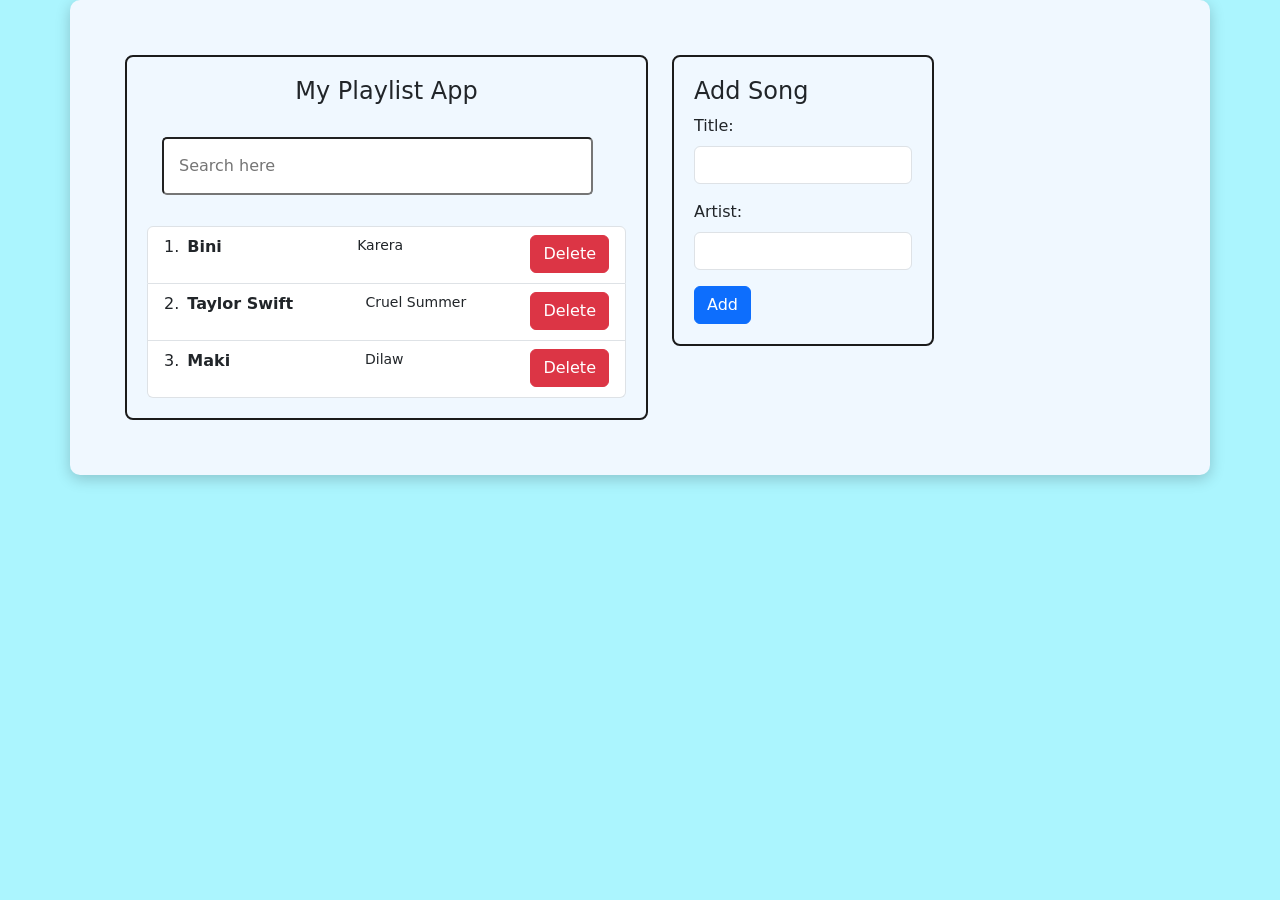
<file: Activity 2/index.html>
<!doctype html>
<html lang="en">
  <head>
    <meta charset="utf-8">
    <meta name="viewport" content="width=device-width, initial-scale=1">
    <link href="https://cdn.jsdelivr.net/npm/bootstrap@5.3.3/dist/css/bootstrap.min.css" rel="stylesheet" integrity="sha384-QWTKZyjpPEjISv5WaRU9OFeRpok6YctnYmDr5pNlyT2bRjXh0JMhjY6hW+ALEwIH" crossorigin="anonymous">
    <link rel="stylesheet" href="style.css">
    <title>Act</title>
</head>
    <body>

        <div class="container">
        <div class="row">
            <div class="col-6">
                <div id="list">
                    <h4 class="text-center">My Playlist App</h4>
                    <div class="d-flex my-3" role="search">
                        <input type="text" id="search" class="from-control" placeholder="Search here">

                      </div>
                    <ul class="list-group list-group-numbered" id="songlist">
                        <li class="list-group-item d-flex justify-content-between align-items-start">
                            <p class=" ms-2 me-auto fw-bold">Bini</p>
                            <small class="ms-2 me-auto">Karera</small> 
                            <button type="button" class="btn btn-danger">Delete</button>
                        </li>
                        <li class="list-group-item d-flex justify-content-between align-items-start">
                            <p class=" ms-2 me-auto fw-bold">Taylor Swift</p>
                            <small class="ms-2 me-auto">Cruel Summer</small> 
                            <button type="button" class="btn btn-danger">Delete</button>
                        </li>
                        <li class="list-group-item d-flex justify-content-between align-items-start">
                            <p class=" ms-2 me-auto fw-bold">Maki</p>
                            <small class="ms-2 me-auto">Dilaw</small> 
                            <button type="button" class="btn btn-danger">Delete</button>
                        </li>
                    </ul>
        
        
                </div>
            </div>
        
            
            <div class="col-6">
                <div id="Add1">
                    <div class="mb-3">
                        <h4>Add Song</h4>
                    <label for="Title" class="form-label">Title:</label>
                    <input type="email" class="form-control" id="Title" aria-describedby="emailHelp">
                    
                    </div>
                    <div class="mb-3">
                    <label for="Artist" class="form-label">Artist:</label>
                    <input type="email" class="form-control" id="Artist">
                    </div>
                    
                    <button id="Add" type="add" class="btn btn-primary">Add</button>
                </div>

            </div>

            
        </div>

    </div>



        <script src="https://cdn.jsdelivr.net/npm/bootstrap@5.3.3/dist/js/bootstrap.bundle.min.js" integrity="sha384-YvpcrYf0tY3lHB60NNkmXc5s9fDVZLESaAA55NDzOxhy9GkcIdslK1eN7N6jIeHz" crossorigin="anonymous"></script>
        <script src="app.js"></script>
    </body>
   

</html>
</file>
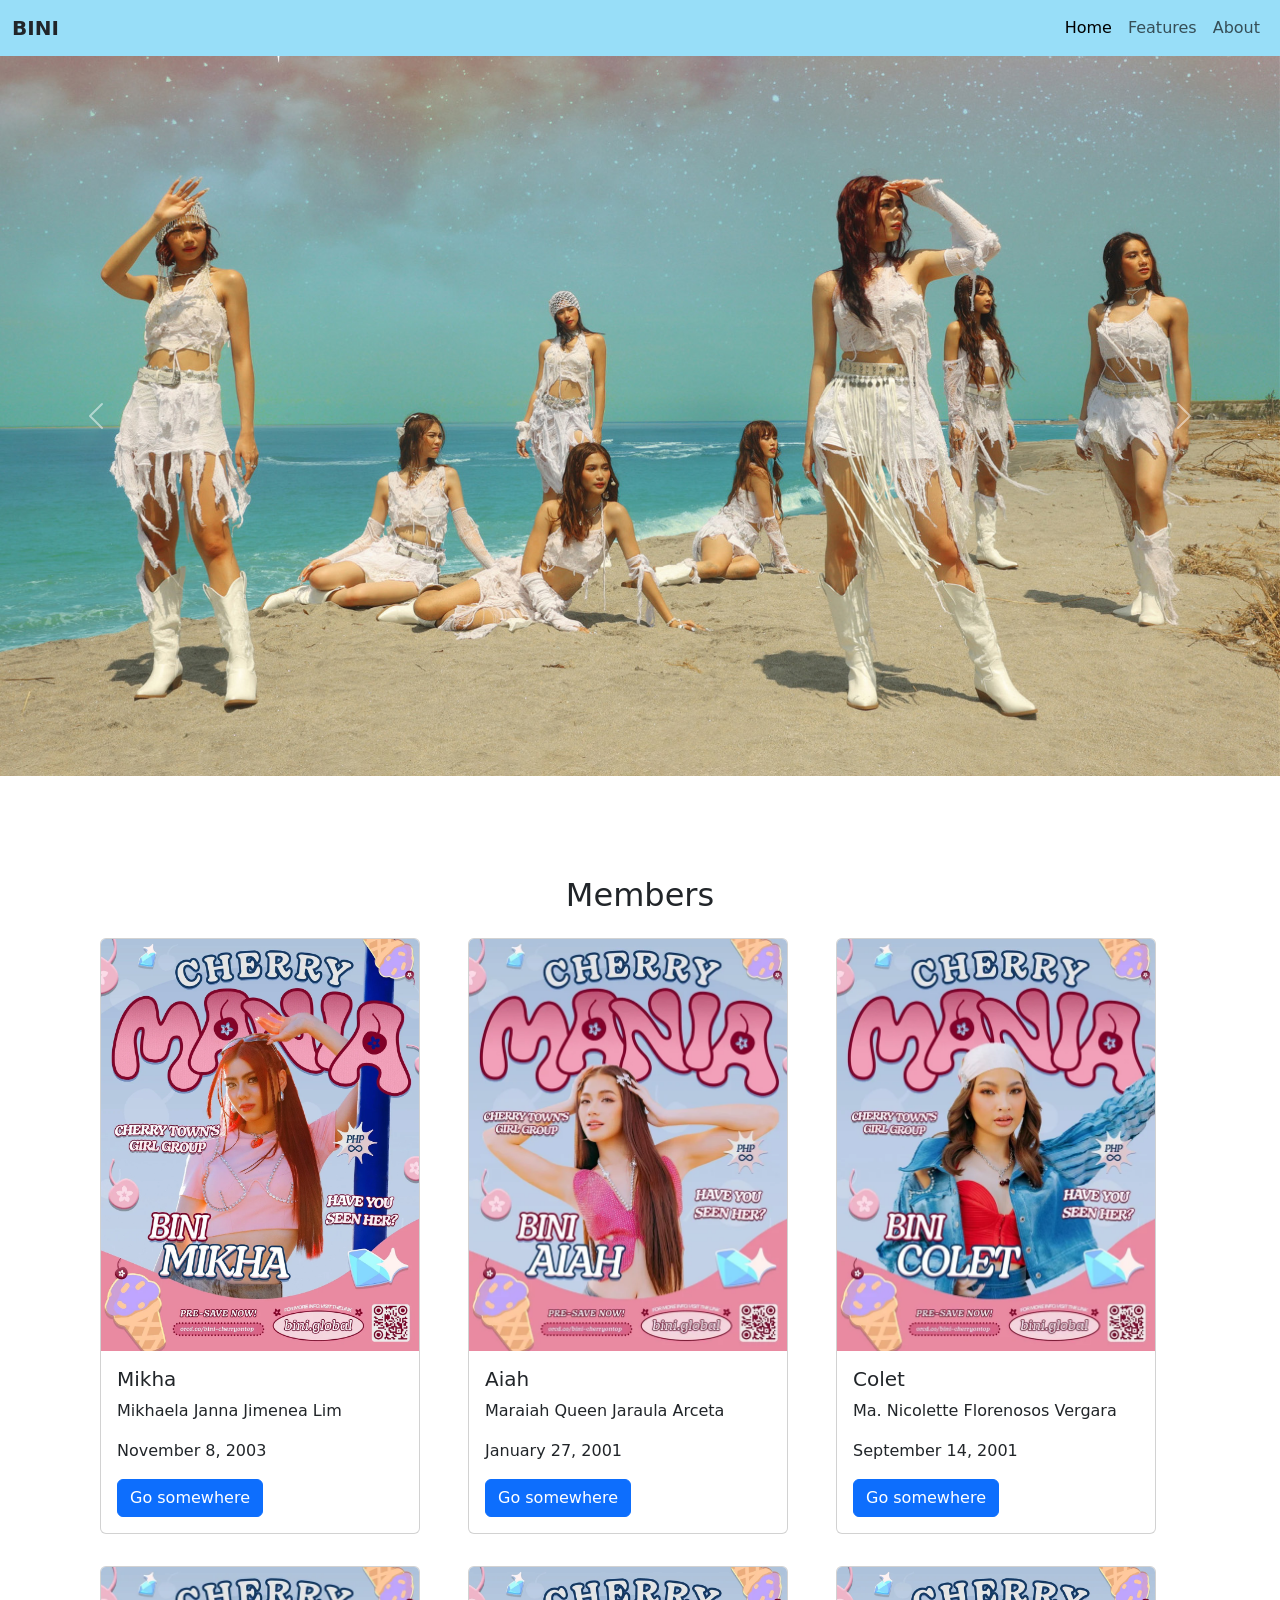
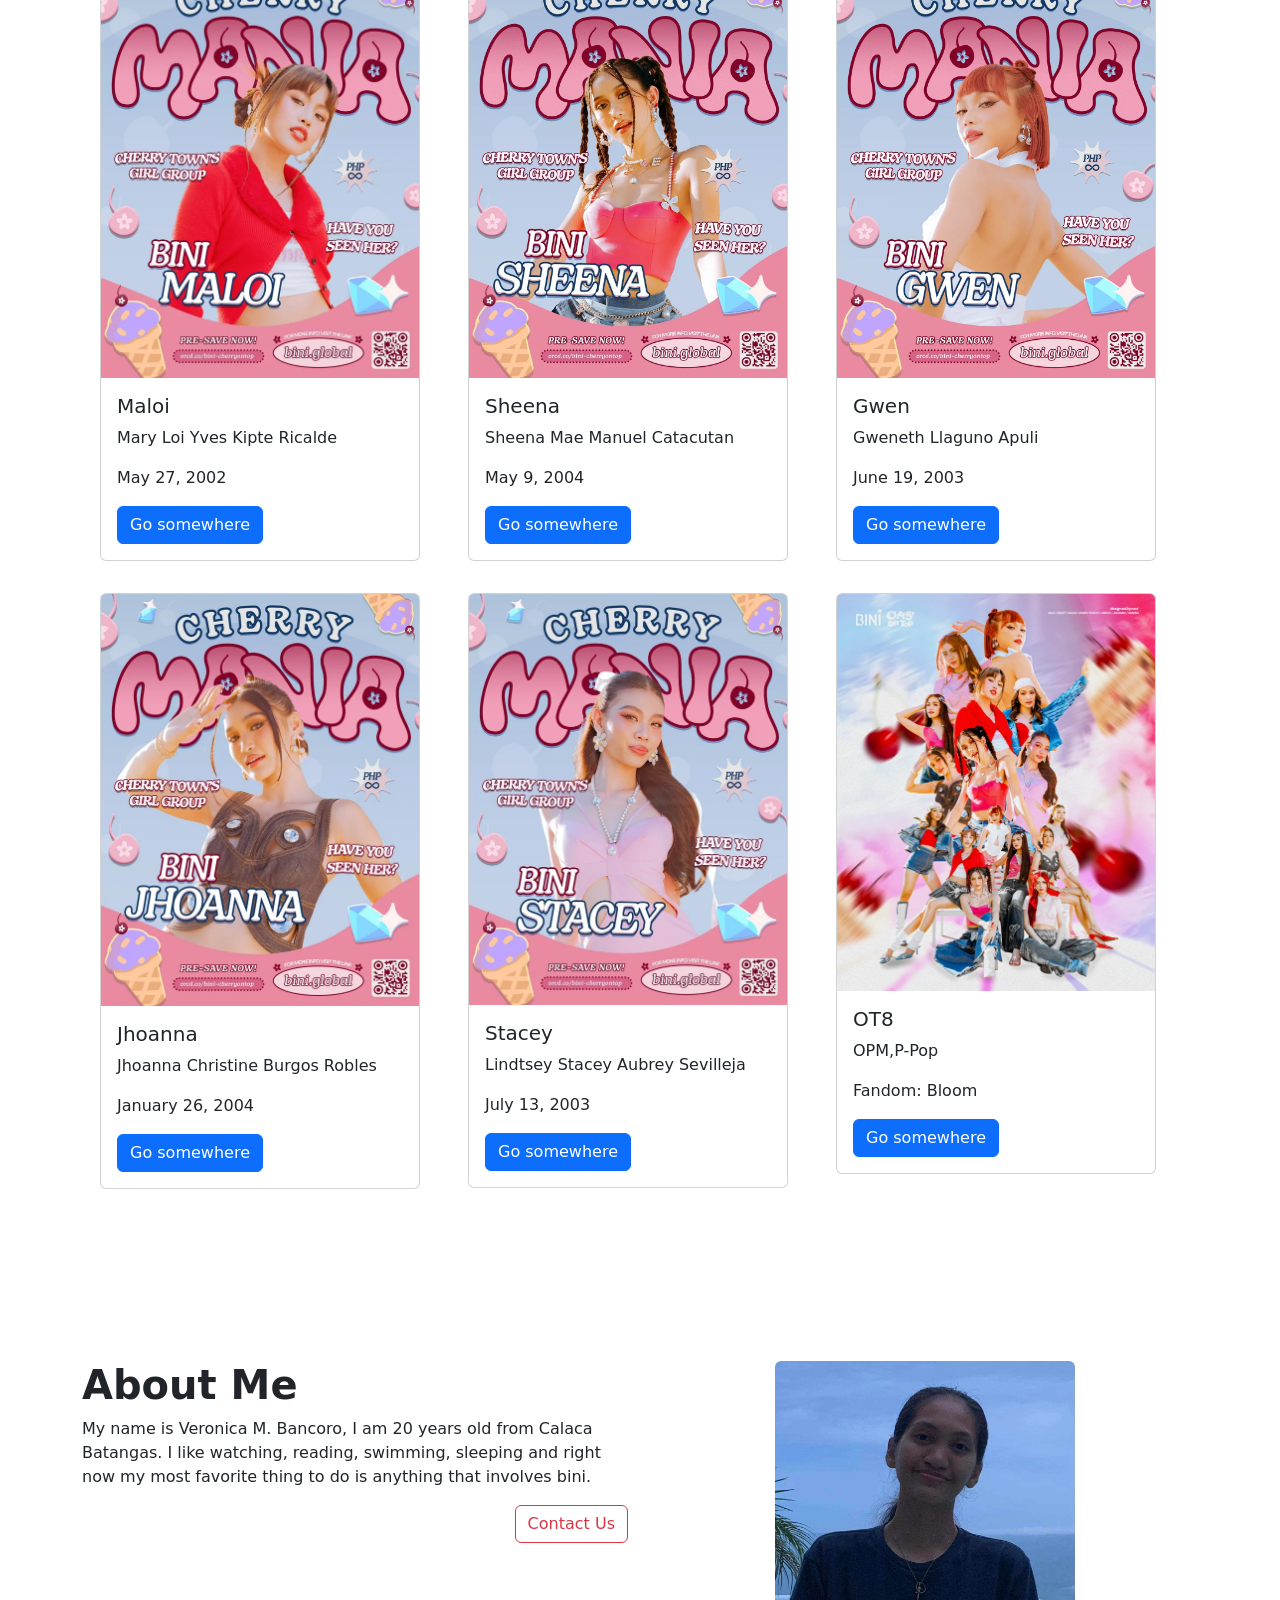
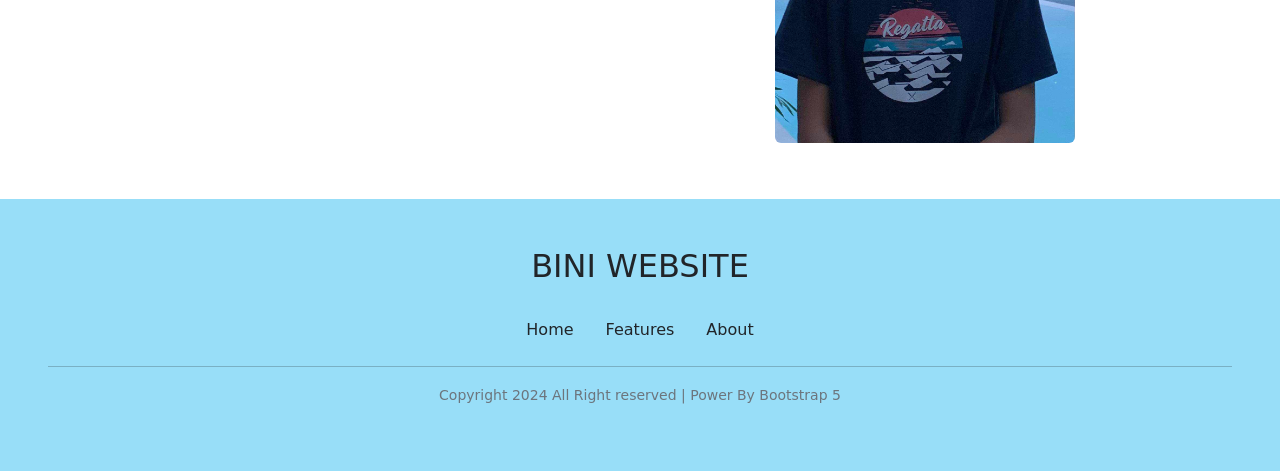
<file: Activity1/index.html>
<!doctype html>
<html lang="en">
  <head>
    <meta charset="utf-8">
    <meta name="viewport" content="width=device-width, initial-scale=1">
    <link href="https://cdn.jsdelivr.net/npm/bootstrap@5.3.3/dist/css/bootstrap.min.css" rel="stylesheet" integrity="sha384-QWTKZyjpPEjISv5WaRU9OFeRpok6YctnYmDr5pNlyT2bRjXh0JMhjY6hW+ALEwIH" crossorigin="anonymous">
    <link rel="stylesheet" href="design.css">
    <title>Activity1</title>
</head>
    <body>
        <header>
              
            <nav class="navbar navbar-expand-lg" style="background-color: #98def8;" >
                <div class="container-fluid">
                  <a class="navbar-brand text-dark fw-semibold" href="#">BINI</a>
                  <button class="navbar-toggler" type="button" data-bs-toggle="collapse" data-bs-target="#navbarText" aria-controls="navbarText" aria-expanded="false" aria-label="Toggle navigation">
                    <span class="navbar-toggler-icon"></span>
                  </button>
                  <div class="collapse navbar-collapse d-flex justify-content-end" id="navbarText" >
                    <ul class="navbar-nav ms-auto mb-2 mb-lg-0">
                      <li class="nav-item">
                        <a class="nav-link active" aria-current="page" href="#">Home</a>
                      </li>
                      <li class="nav-item">
                        <a class="nav-link" href="#">Features</a>
                      </li>
                      <li class="nav-item">
                        <a class="nav-link" href="#">About</a>
                      </li>
                    </ul>
                    
                  </div>
                </div>
              </nav>

        </header>
        
        
    <main>
        <section id="Home">
            <div id="carouselExampleAutoplaying" class="carousel slide" data-bs-ride="carousel">
                <div class="carousel-inner">
                  <div class="carousel-item active" data-bs-interval="3000">
                    <img src="assets/bini.jpg" class="d-block w-100" alt="...">
                  </div>
                  <div class="carousel-item" data-bs-interval="3000">
                    <img src="assets/bini2.jpg" class="d-block w-100" alt="...">
                  </div>
                  <div class="carousel-item" data-bs-interval="3000">
                    <img src="assets/bini3.png" class="d-block w-100" alt="...">
                  </div>
                </div>
                <button class="carousel-control-prev" type="button" data-bs-target="#carouselExampleAutoplaying" data-bs-slide="prev">
                  <span class="carousel-control-prev-icon" aria-hidden="true"></span>
                  <span class="visually-hidden">Previous</span>
                </button>
                <button class="carousel-control-next" type="button" data-bs-target="#carouselExampleAutoplaying" data-bs-slide="next">
                  <span class="carousel-control-next-icon" aria-hidden="true"></span>
                  <span class="visually-hidden">Next</span>
                </button>
              </div>
            
        </section>

        <section id="Features">
            <h2 class="text-center">Members</h2>
            <div class="row">
                <div class="cols col-4 my-3">
                    <div class="card" style="width: 20rem;">
                        <img src="assets/mikhs.webp" class="card-img-top" alt="...">
                        <div class="card-body">
                          <h5 class="card-title">Mikha</h5>
                          <p class="card-text">Mikhaela Janna Jimenea Lim</p>
                          <p class="card-text">November 8, 2003</p>
                          <a href="#" class="btn btn-primary">Go somewhere</a>
                        </div>
                        </div>
                </div>

                <div class="cols col-4 my-3">
                    <div class="card" style="width: 20rem;">
                        <img src="assets/aiah.webp" class="card-img-top" alt="...">
                        <div class="card-body">
                          <h5 class="card-title">Aiah</h5>
                          <p class="card-text">Maraiah Queen Jaraula Arceta</p>
                          <p class="card-text">January 27, 2001</p>
                          <a href="#" class="btn btn-primary">Go somewhere</a>
                        </div>
                        </div>
                </div>

                <div class="cols col-4 my-3">
                    <div class="card" style="width: 20rem;">
                        <img src="assets/colet.webp" class="card-img-top" alt="...">
                        <div class="card-body">
                          <h5 class="card-title">Colet</h5>
                          <p class="card-text">Ma. Nicolette Florenosos Vergara</p>
                          <p class="card-text">September 14, 2001</p>
                          <a href="#" class="btn btn-primary">Go somewhere</a>
                        </div>
                        </div>
                </div>

                <div class="cols col-4 my-3">
                    <div class="card" style="width: 20rem;">
                        <img src="assets/maloi.webp" class="card-img-top" alt="...">
                        <div class="card-body">
                          <h5 class="card-title">Maloi</h5>
                          <p class="card-text">Mary Loi Yves Kipte Ricalde</p>
                          <p class="card-text">May 27, 2002</p>
                          <a href="#" class="btn btn-primary">Go somewhere</a>
                        </div>
                        </div>
                </div>

                <div class="cols col-4 my-3">
                    <div class="card" style="width: 20rem;">
                        <img src="assets/sheena.webp" class="card-img-top" alt="...">
                        <div class="card-body">
                          <h5 class="card-title">Sheena</h5>
                          <p class="card-text">Sheena Mae Manuel Catacutan</p>
                          <p class="card-text">May 9, 2004</p>
                          <a href="#" class="btn btn-primary">Go somewhere</a>
                        </div>
                        </div>
                </div>

                <div class="cols col-4 my-3">
                    <div class="card" style="width: 20rem;">
                        <img src="assets/gwen.webp" class="card-img-top" alt="...">
                        <div class="card-body">
                          <h5 class="card-title">Gwen</h5>
                          <p class="card-text">Gweneth Llaguno Apuli</p>
                          <p class="card-text">June 19, 2003</p>
                          <a href="#" class="btn btn-primary">Go somewhere</a>
                        </div>
                        </div>
                </div>

                <div class="cols col-4 my-3">
                    <div class="card" style="width: 20rem;">
                        <img src="assets/jho.webp" class="card-img-top" alt="...">
                        <div class="card-body">
                          <h5 class="card-title">Jhoanna</h5>
                          <p class="card-text">Jhoanna Christine Burgos Robles</p>
                          <p class="card-text">January 26, 2004</p>
                          <a href="#" class="btn btn-primary">Go somewhere</a>
                        </div>
                        </div>
                </div>

                <div class="cols col-4 my-3">
                    <div class="card" style="width: 20rem;">
                        <img src="assets/staku.webp" class="card-img-top" alt="...">
                        <div class="card-body">
                          <h5 class="card-title">Stacey</h5>
                          <p class="card-text">Lindtsey Stacey Aubrey Sevilleja</p>
                          <p class="card-text">July 13, 2003</p>
                          <a href="#" class="btn btn-primary">Go somewhere</a>
                        </div>
                        </div>
                </div>

                <div class="cols col-4 my-3">
                    <div class="card" style="width: 20rem;">
                        <img src="assets/ot8.webp" class="card-img-top" alt="...">
                        <div class="card-body">
                          <h5 class="card-title">OT8</h5>
                          <p class="card-text">OPM,P-Pop</p>
                          <p class="card-text">Fandom: Bloom</p>
                          <a href="#" class="btn btn-primary">Go somewhere</a>
                        </div>
                        </div>
                </div>
 
            </div>

        </section>

            
            <section id="About" class="p-5 my-2">
                <div class="container">
                    <div class="row">
                       
                        <div class="col-md-6">
                        <h2 class="display-6 fw-semibold">About Me</h2>
                        <p>My name is Veronica M. Bancoro, I am 20 years old from Calaca Batangas. I like watching, reading, swimming, 
                            sleeping and right now my most favorite thing to do is anything that involves bini.</p>
            
                            <div class="mt-3 button-container">
                                <a href="#" class="btn btn-outline-danger">Contact Us</a>
                            </div>
                        </div>
                       
                        <div class="col-md-6 text-center">
                            <img src="assets/about.jpg" class="img-fluid rounded custom-size" alt="">
                        </div>
                    </div>
                </div>
            </section>
   

    </main>

    <footer class=" text-dark p-5 text-center" style="background-color: #98def8;">
        <h2 class="+display-6 fw-light mb-4">BINI WEBSITE</h2>
        <ul class="nav justify-content-center">
            <li class="nav-item">
                <a class="nav-link text-dark fw-light" aria-current="page" href="#">Home</a>
            </li>
            <li class="nav-item">
                <a class="nav-link text-dark fw-light" aria-current="page" href="#">Features</a>
            </li>
            <li class="nav-item">
                <a class="nav-link text-dark fw-light" aria-current="page" href="#">About</a>
            </li>
        </ul>
        <hr>
        <p>
            <small class="text-secondary fw-light">Copyright 2024 All Right reserved | Power By Bootstrap 5</small>
        </p>
    </footer>

    <script src="https://cdn.jsdelivr.net/npm/bootstrap@5.3.3/dist/js/bootstrap.bundle.min.js" integrity="sha384-YvpcrYf0tY3lHB60NNkmXc5s9fDVZLESaAA55NDzOxhy9GkcIdslK1eN7N6jIeHz" crossorigin="anonymous"></script>
    </body>
   

</html>
</file>
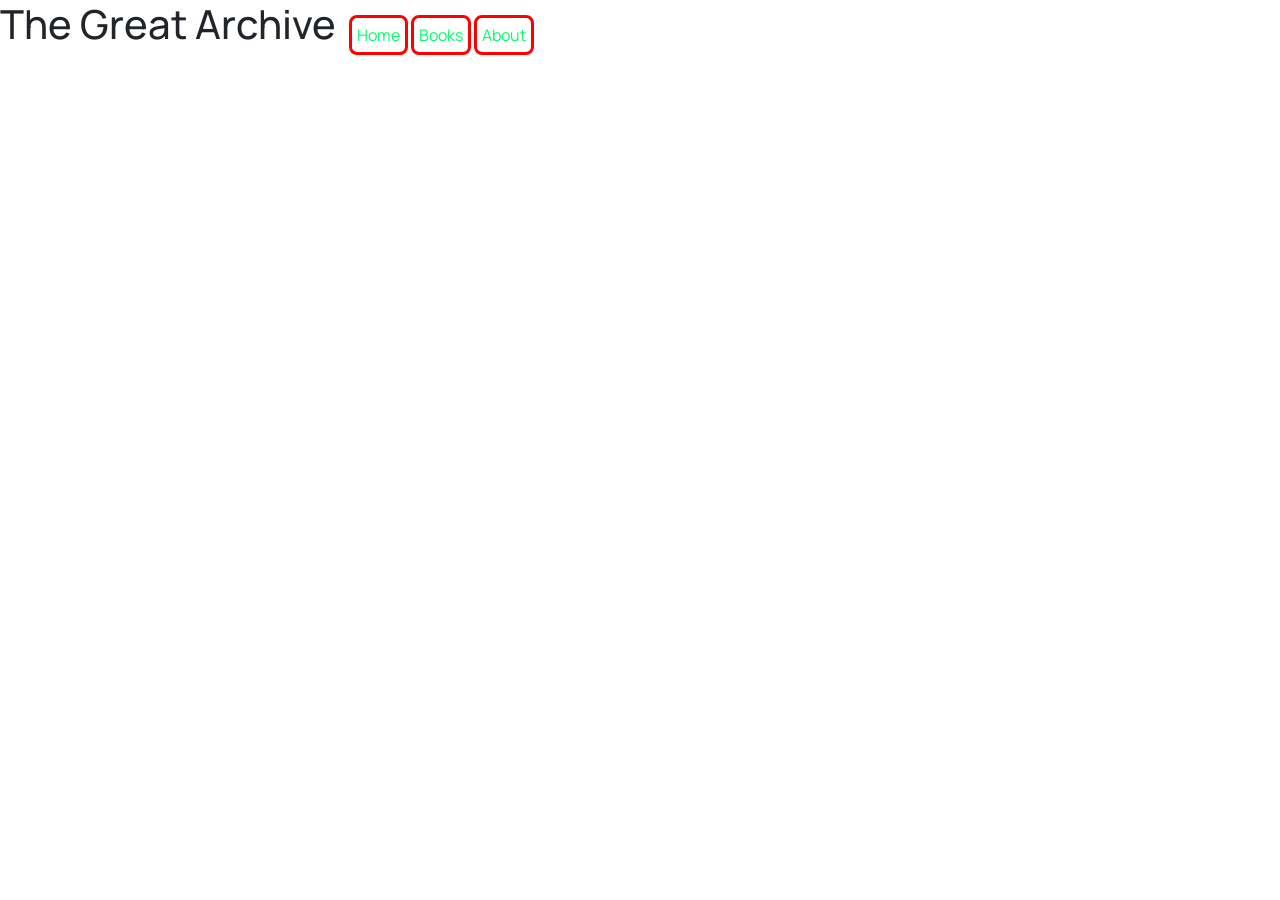
<file: Activity/Act.html>
<!doctype html>
<html lang="en">
  <head>
    <meta charset="utf-8">
    <meta name="viewport" content="width=device-width, initial-scale=1">
    <link href="https://cdn.jsdelivr.net/npm/bootstrap@5.3.3/dist/css/bootstrap.min.css" rel="stylesheet" integrity="sha384-QWTKZyjpPEjISv5WaRU9OFeRpok6YctnYmDr5pNlyT2bRjXh0JMhjY6hW+ALEwIH" crossorigin="anonymous">
    <link rel="stylesheet" href="style.css">
    <title>Act</title>
</head>
    <body>
        <header>
        <h1 style="display: inline; margin-right:10px" >The Great Archive</h1>
        
        <nav style="display: inline;">
        <a href="#Home" class="btn" >Home</a>
        <a href="#Books" class="btn">Books</a>
        <a href="#About" class="btn">About</a>
        

        </nav>
        </header>
    <main>
        <div>

        </div>

    </main>

    <script src="https://cdn.jsdelivr.net/npm/bootstrap@5.3.3/dist/js/bootstrap.bundle.min.js" integrity="sha384-YvpcrYf0tY3lHB60NNkmXc5s9fDVZLESaAA55NDzOxhy9GkcIdslK1eN7N6jIeHz" crossorigin="anonymous"></script>
    </body>
   

</html>
</file>
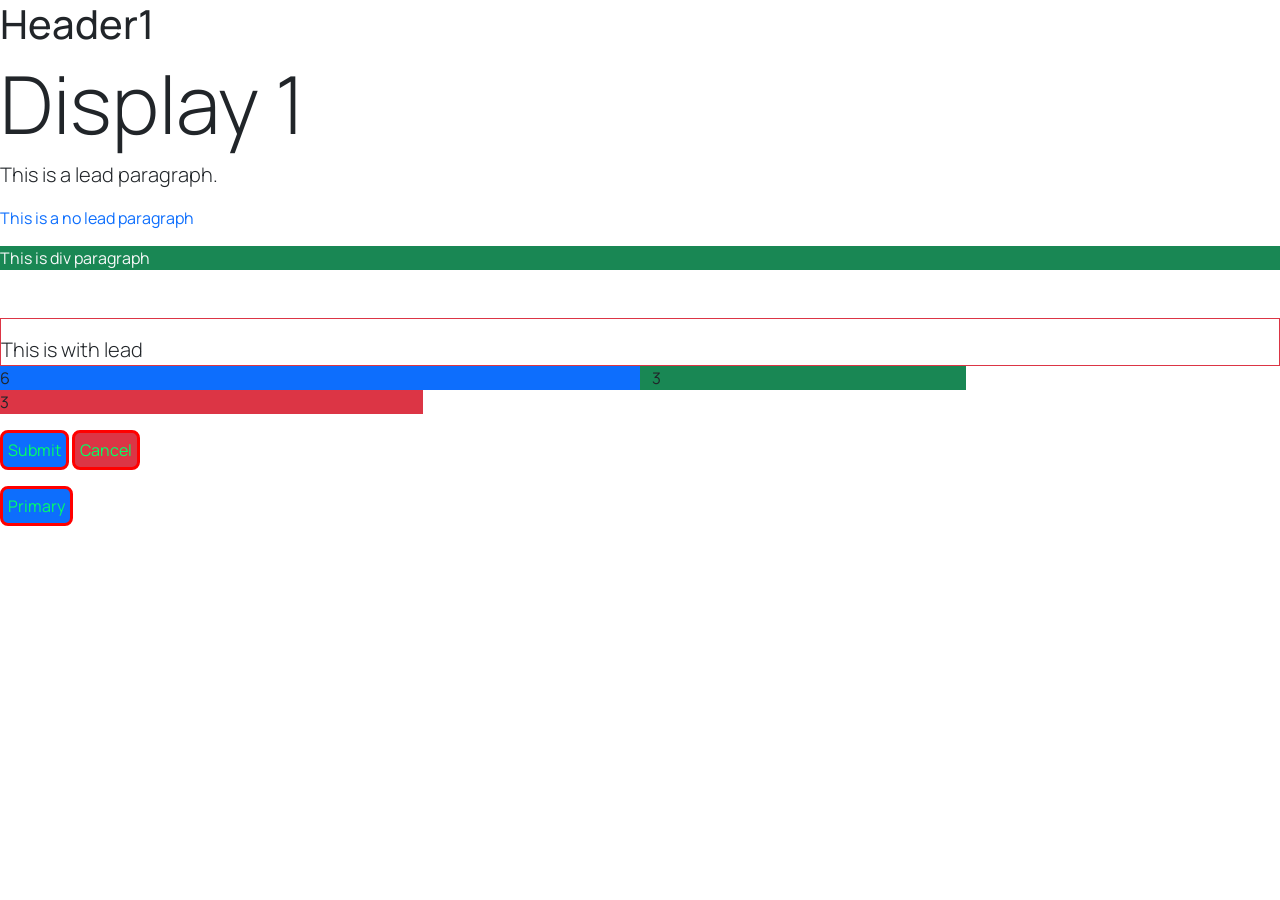
<file: Activity/sample.html>
<!doctype html>
<html lang="en">
  <head>
    <meta charset="utf-8">
    <meta name="viewport" content="width=device-width, initial-scale=1">
    <link href="https://cdn.jsdelivr.net/npm/bootstrap@5.3.3/dist/css/bootstrap.min.css" rel="stylesheet" integrity="sha384-QWTKZyjpPEjISv5WaRU9OFeRpok6YctnYmDr5pNlyT2bRjXh0JMhjY6hW+ALEwIH" crossorigin="anonymous">
    <link rel="stylesheet" href="style.css">
    <title>Act</title>
</head>
    <body>
        <h1>Header1</h1>
        <h1 class="display-1">Display 1</h1>
        <p class="lead">This is a lead paragraph.</p>
        <p class="text-primary">This is a no lead paragraph</p>
        <div class="bg-success text-light">This is div paragraph </div>
        <div class="lead border border-danger mt-5 pt-3">This is with lead</div>
        
        
        <div class="row">
            <div class="col-12 col-lg-6 col-6 bg-primary">
            6
        </div>
            <div class="col-12 col-md-5 col-lg-3 bg-success">
            3
        </div>
        <div class="col-12 col-md-3 col-lg-4  bg-danger">
            3
        </div>

        </div>

        <div>
        <a href="https://" class="btn btn-primary">Submit</a>
        <p class="btn btn-danger mt-3" >Cancel</p>

        </div>
    
        <button type="button" class="btn btn-primary">Primary</button>
        


        <script src="https://cdn.jsdelivr.net/npm/bootstrap@5.3.3/dist/js/bootstrap.bundle.min.js" integrity="sha384-YvpcrYf0tY3lHB60NNkmXc5s9fDVZLESaAA55NDzOxhy9GkcIdslK1eN7N6jIeHz" crossorigin="anonymous"></script>
    </body>
   

</html>
</file>
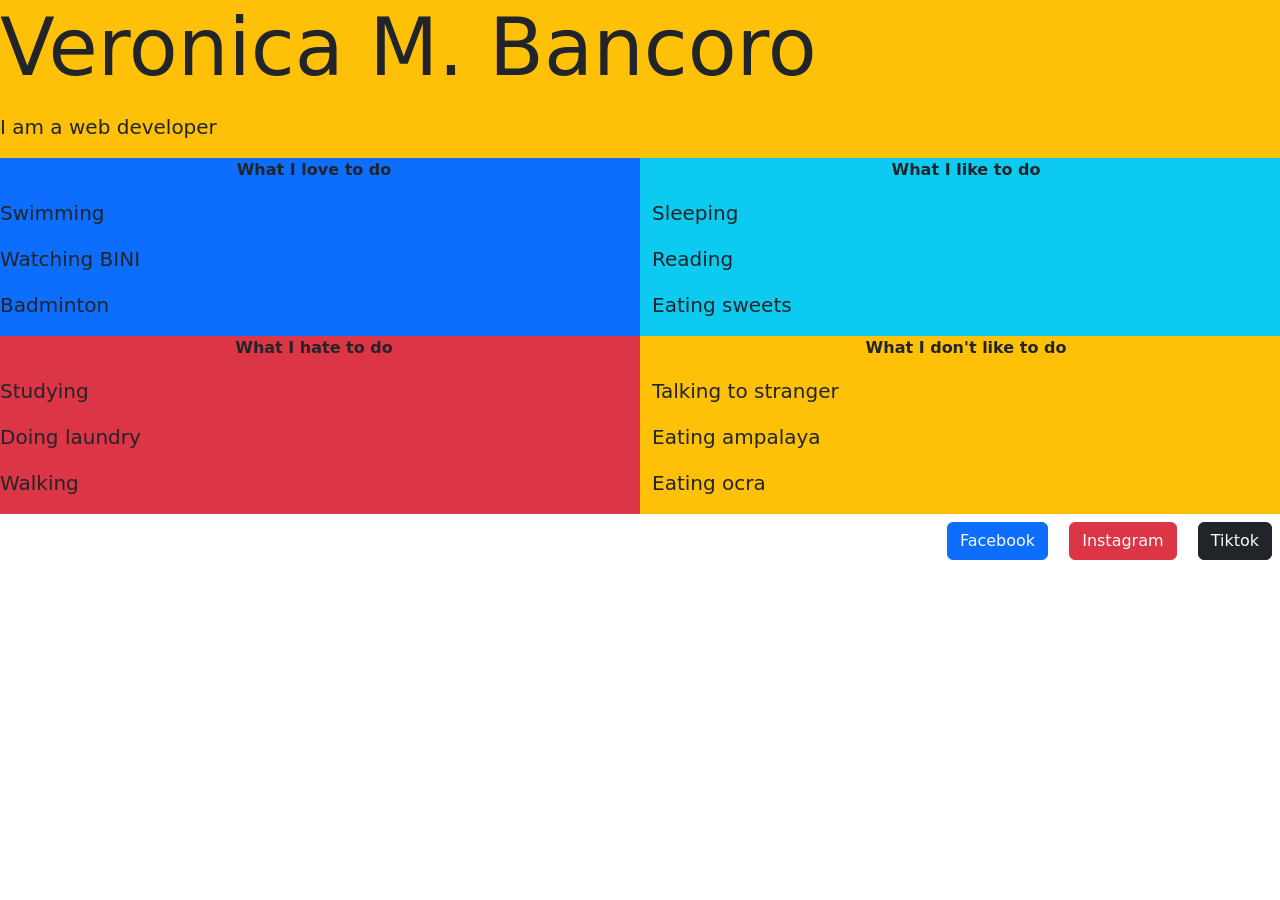
<file: Activity/sandbox.html>
<!doctype html>
<html lang="en">
  <head>
    <meta charset="utf-8">
    <meta name="viewport" content="width=device-width, initial-scale=1">
    <link href="https://cdn.jsdelivr.net/npm/bootstrap@5.3.3/dist/css/bootstrap.min.css" rel="stylesheet" integrity="sha384-QWTKZyjpPEjISv5WaRU9OFeRpok6YctnYmDr5pNlyT2bRjXh0JMhjY6hW+ALEwIH" crossorigin="anonymous">
    <link rel="stylesheet" href="">
    <title>Act</title>
</head>
    <body>
        <div class="row">
        <div class="container-fluid col-12 bg-warning">
        <p class="display-1">Veronica M. Bancoro</p>
        <p class="lead mt-2">I am a web developer</p>
        </div> 
        
        
            <div class="col-6 bg-primary">
            <p class="text-center"><b>What I love to do</b></p>
            <p class="lead">Swimming</p>
            <p class="lead">Watching BINI </p>
            <p class="lead">Badminton</p>

        </div>
        <div class="col-6 bg-info">
            <p class="text-center"><b>What I like to do</b></p>
            <p class="lead">Sleeping</p>
            <p class="lead">Reading</p>
            <p class="lead">Eating sweets</p>
        </div>
        <div class="col-6 bg-danger">
            <p class="text-center"><b>What I hate to do</b></p>
            <p class="lead">Studying</p>
            <p class="lead">Doing laundry</p>
            <p class="lead">Walking</p>
        </div>
        <div class="col-6 bg-warning">
            <p class="text-center"><b>What I don't like to do</b></p>
            <p class="lead">Talking to stranger</p>
            <p class="lead">Eating ampalaya</p>
            <p class="lead">Eating ocra</p>
        </div>

        <div class="text-end">
        
        <a class="btn btn-primary m-2 text-light " href="https://www.facebook.com/login/?next=https%3A%2F%2Fwww.facebook.com%2F" role="button">Facebook</a>
       
        <a class="btn btn-danger m-2 text-light " href=" https://www.instagram.com/" role="button">Instagram</a>
        <a class="btn btn-dark m-2 text-light" href=" https://www.tiktok.com/en/" role="button">Tiktok</a>
        </div>
    
        



        <script src="https://cdn.jsdelivr.net/npm/bootstrap@5.3.3/dist/js/bootstrap.bundle.min.js" integrity="sha384-YvpcrYf0tY3lHB60NNkmXc5s9fDVZLESaAA55NDzOxhy9GkcIdslK1eN7N6jIeHz" crossorigin="anonymous"></script>
    </body>
   

</html>
</file>
<file: Activity 2/style.css>
body {
    background-color: #abf5fe;
}
.body.container{
    background-color: aliceblue;
    
}
.container {
    background-color: aliceblue;
    border-radius: 10px; 
    padding: 30px; 
    box-shadow: 0 4px 15px rgba(0, 0, 0, 0.2); 
    
}

.row{
    padding:5px;
}
#Add1{
    border: 2px solid #1b1b1b; 
    border-radius: 8px; 
    padding: 20px; 
    margin: 20px; 
    width: 50%;
    height: auto;
}

#list{
    border: 2px solid #1b1b1b; 
    border-radius: 8px; 
    padding: 20px; 
    margin: 20px; 
    width: 100%;
    height: auto;
}

#search{
    border-radius: 5px; 
    padding: 15px; 
    margin: 15px; 
    width: 90%;
    height: auto;
}
</file>
<file: Activity1/design.css>
#Features{
    padding:100px;
    
    
}
.custom-size {
    width: 300px;
    height: auto;
}

.button-container {
    text-align: right;
}
</file>
<file: Activity/style.css>
.btn{
    text-decoration:none;
    border:3px solid red;
    padding:5px;
    border-radius: 8px;
    color: rgb(0, 255, 102);
}
.btn:hover{
    background-color: red;
    color:aliceblue;

}

@font-face {
    font-family: manrope;
    src: url(Manrope-VariableFont_wght.ttf);
}

body{
    font-family: manrope;
}
</file>
